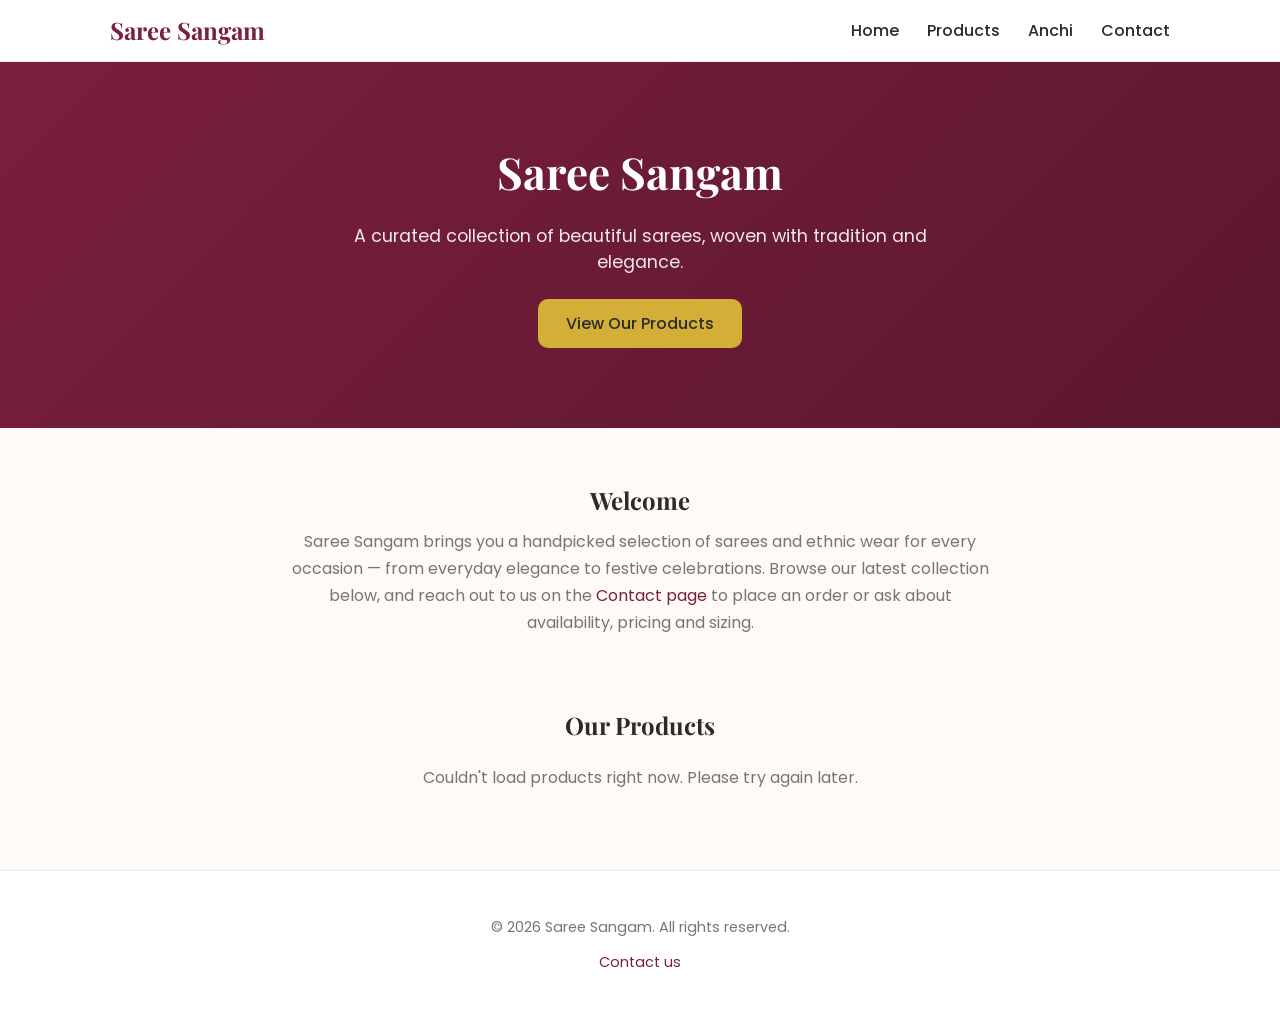
<file: index.html>
<!DOCTYPE html>
<html lang="en">
<head>
<meta charset="UTF-8">
<meta name="viewport" content="width=device-width, initial-scale=1.0">
<title>Saree Sangam - Elegant Sarees & Ethnic Wear</title>
<meta name="description" content="Saree Sangam - a curated collection of beautiful sarees and ethnic wear.">
<link rel="preconnect" href="https://fonts.googleapis.com">
<link href="https://fonts.googleapis.com/css2?family=Playfair+Display:wght@600;700&family=Poppins:wght@300;400;500&display=swap" rel="stylesheet">
<link rel="stylesheet" href="css/style.css">
</head>
<body>

<header class="site-header">
  <div class="container header-inner">
    <a href="index.html" class="logo">Saree Sangam</a>
    <nav class="nav">
      <a href="index.html">Home</a>
      <a href="index.html#products">Products</a>
      <a href="anchi/index.html">Anchi</a>
      <a href="contact.html">Contact</a>
    </nav>
  </div>
</header>

<section class="hero">
  <div class="container">
    <h1>Saree Sangam</h1>
    <p>A curated collection of beautiful sarees, woven with tradition and elegance.</p>
    <a href="index.html#products" class="btn">View Our Products</a>
  </div>
</section>

<section class="about container">
  <h2>Welcome</h2>
  <p>
    Saree Sangam brings you a handpicked selection of sarees and ethnic wear for every occasion —
    from everyday elegance to festive celebrations. Browse our latest collection below, and reach
    out to us on the <a href="contact.html">Contact page</a> to place an order or ask about
    availability, pricing and sizing.
  </p>
</section>

<section id="products" class="products container">
  <h2>Our Products</h2>
  <p id="gallery-status" class="gallery-status">Loading products…</p>
  <div id="gallery" class="gallery"></div>
</section>

<footer class="site-footer">
  <div class="container">
    <p>&copy; <span id="year"></span> Saree Sangam. All rights reserved.</p>
    <p><a href="contact.html">Contact us</a></p>
  </div>
</footer>

<script src="js/gallery.js"></script>
<script>document.getElementById('year').textContent = new Date().getFullYear();</script>
</body>
</html>
</file>
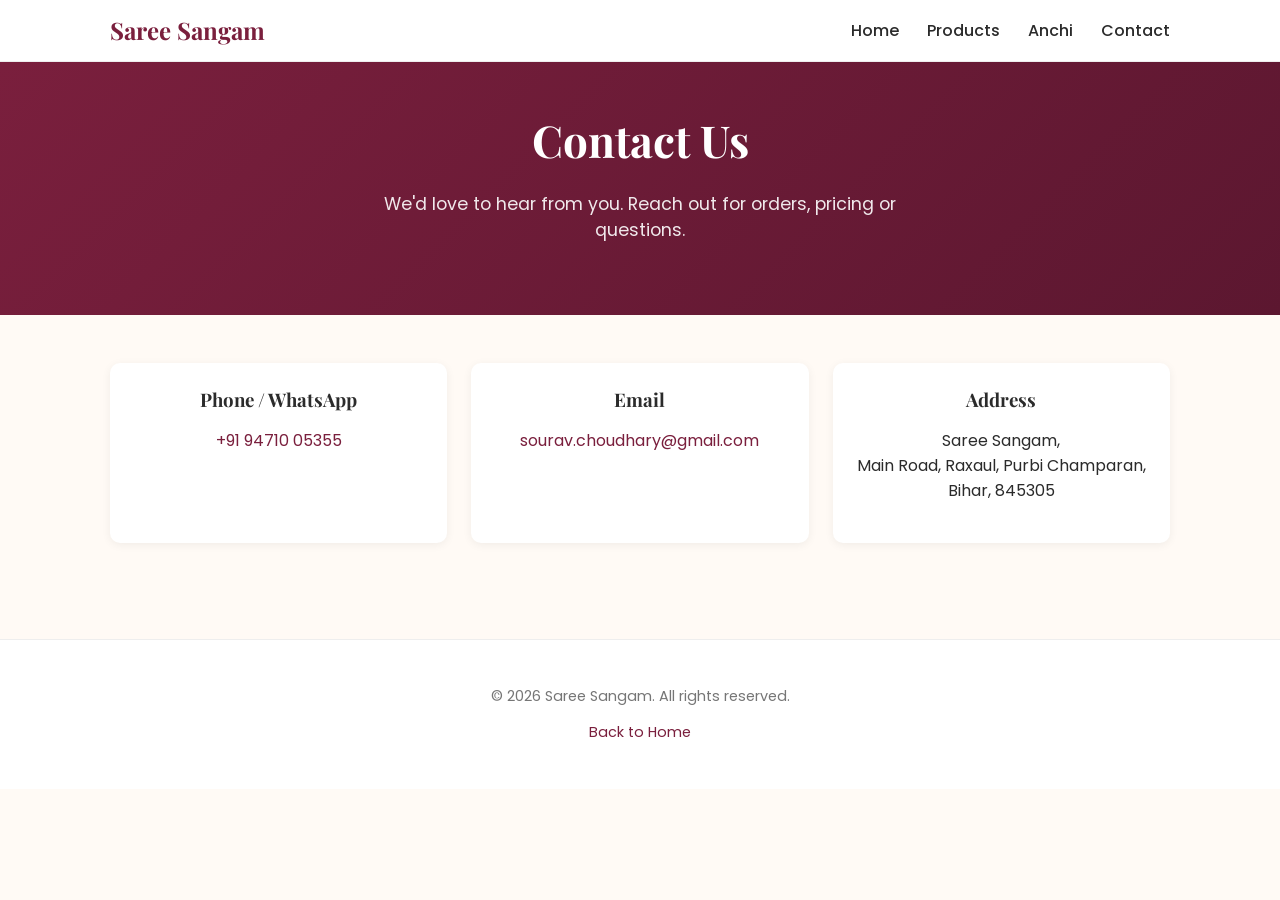
<file: contact.html>
<!DOCTYPE html>
<html lang="en">
<head>
<meta charset="UTF-8">
<meta name="viewport" content="width=device-width, initial-scale=1.0">
<title>Contact - Saree Sangam</title>
<link href="https://fonts.googleapis.com/css2?family=Playfair+Display:wght@600;700&family=Poppins:wght@300;400;500&display=swap" rel="stylesheet">
<link rel="stylesheet" href="css/style.css">
</head>
<body>

<header class="site-header">
  <div class="container header-inner">
    <a href="index.html" class="logo">Saree Sangam</a>
    <nav class="nav">
      <a href="index.html">Home</a>
      <a href="index.html#products">Products</a>
      <a href="anchi/index.html">Anchi</a>
      <a href="contact.html">Contact</a>
    </nav>
  </div>
</header>

<section class="hero small">
  <div class="container">
    <h1>Contact Us</h1>
    <p>We'd love to hear from you. Reach out for orders, pricing or questions.</p>
  </div>
</section>

<section class="contact-info container">
  <div class="contact-grid">
    <div class="contact-card">
      <h3>Phone / WhatsApp</h3>
      <p><a href="tel:+910000000000">+91 94710 05355</a></p>
    </div>
    <div class="contact-card">
      <h3>Email</h3>
      <p><a href="mailto:hello@sareesangam.com">sourav.choudhary@gmail.com</a></p>
    </div>
    <div class="contact-card">
      <h3>Address</h3>
      <p>Saree Sangam,<br>Main Road, Raxaul, Purbi Champaran, Bihar, 845305</p>
    </div>
  </div>
</section>

<footer class="site-footer">
  <div class="container">
    <p>&copy; <span id="year"></span> Saree Sangam. All rights reserved.</p>
    <p><a href="index.html">Back to Home</a></p>
  </div>
</footer>

<script>document.getElementById('year').textContent = new Date().getFullYear();</script>
</body>
</html>
</file>
<file: css/style.css>
:root {
  --clr-primary: #7a1f3d;
  --clr-primary-dark: #5c1730;
  --clr-accent: #d4af37;
  --clr-bg: #fffaf5;
  --clr-text: #2b2b2b;
  --clr-muted: #767676;
  --radius: 10px;
}

* { box-sizing: border-box; }

body {
  margin: 0;
  font-family: 'Poppins', sans-serif;
  color: var(--clr-text);
  background: var(--clr-bg);
}

h1, h2, h3 { font-family: 'Playfair Display', serif; margin: 0 0 0.5em; }

.container {
  max-width: 1100px;
  margin: 0 auto;
  padding: 0 1.25rem;
}

a { color: var(--clr-primary); text-decoration: none; }
a:hover { text-decoration: underline; }

.site-header {
  background: #fff;
  border-bottom: 1px solid #eee;
  position: sticky;
  top: 0;
  z-index: 10;
}

.header-inner {
  display: flex;
  align-items: center;
  justify-content: space-between;
  padding: 0.9rem 1.25rem;
}

.logo {
  font-family: 'Playfair Display', serif;
  font-size: 1.5rem;
  font-weight: 700;
  color: var(--clr-primary);
}
.logo:hover { text-decoration: none; }

.nav a {
  margin-left: 1.5rem;
  color: var(--clr-text);
  font-weight: 500;
}
.nav a:hover { color: var(--clr-primary); text-decoration: none; }

.hero {
  background: linear-gradient(135deg, var(--clr-primary), var(--clr-primary-dark));
  color: #fff;
  text-align: center;
  padding: 5rem 1rem;
}
.hero.small { padding: 3rem 1rem; }
.hero h1 { font-size: 2.75rem; color: #fff; }
.hero p { font-size: 1.1rem; opacity: 0.9; max-width: 600px; margin: 0.75rem auto 1.5rem; }

.btn {
  display: inline-block;
  background: var(--clr-accent);
  color: #2b2b2b;
  padding: 0.75rem 1.75rem;
  border-radius: var(--radius);
  font-weight: 500;
  text-decoration: none;
}
.btn:hover { background: #c49c2c; text-decoration: none; }

.about {
  padding: 3.5rem 1.25rem;
  text-align: center;
}
.about p { max-width: 700px; margin: 0 auto; color: var(--clr-muted); line-height: 1.7; }

.products { padding: 1rem 1.25rem 4rem; }
.products h2 { text-align: center; margin-bottom: 1.5rem; }

.gallery-status { text-align: center; color: var(--clr-muted); }

.gallery {
  display: grid;
  grid-template-columns: repeat(auto-fill, minmax(220px, 1fr));
  gap: 1.5rem;
}

.gallery-item {
  background: #fff;
  border-radius: var(--radius);
  overflow: hidden;
  box-shadow: 0 2px 10px rgba(0,0,0,0.06);
  transition: transform 0.15s ease, box-shadow 0.15s ease;
}
.gallery-item:hover {
  transform: translateY(-4px);
  box-shadow: 0 8px 20px rgba(0,0,0,0.12);
}

.gallery-item img {
  width: 100%;
  height: 260px;
  object-fit: cover;
  display: block;
}

.gallery-item .caption {
  padding: 0.75rem 1rem;
  font-size: 0.95rem;
  color: var(--clr-text);
  text-align: center;
}

.contact-info { padding: 3rem 1.25rem 4rem; }

.contact-grid {
  display: grid;
  grid-template-columns: repeat(auto-fit, minmax(220px, 1fr));
  gap: 1.5rem;
  margin-bottom: 2rem;
}

.contact-card {
  background: #fff;
  border-radius: var(--radius);
  padding: 1.5rem;
  text-align: center;
  box-shadow: 0 2px 10px rgba(0,0,0,0.06);
}

.contact-note {
  text-align: center;
  color: var(--clr-muted);
  font-size: 0.9rem;
}

.site-footer {
  background: #fff;
  border-top: 1px solid #eee;
  text-align: center;
  padding: 2rem 1.25rem;
  color: var(--clr-muted);
  font-size: 0.9rem;
}
</file>
